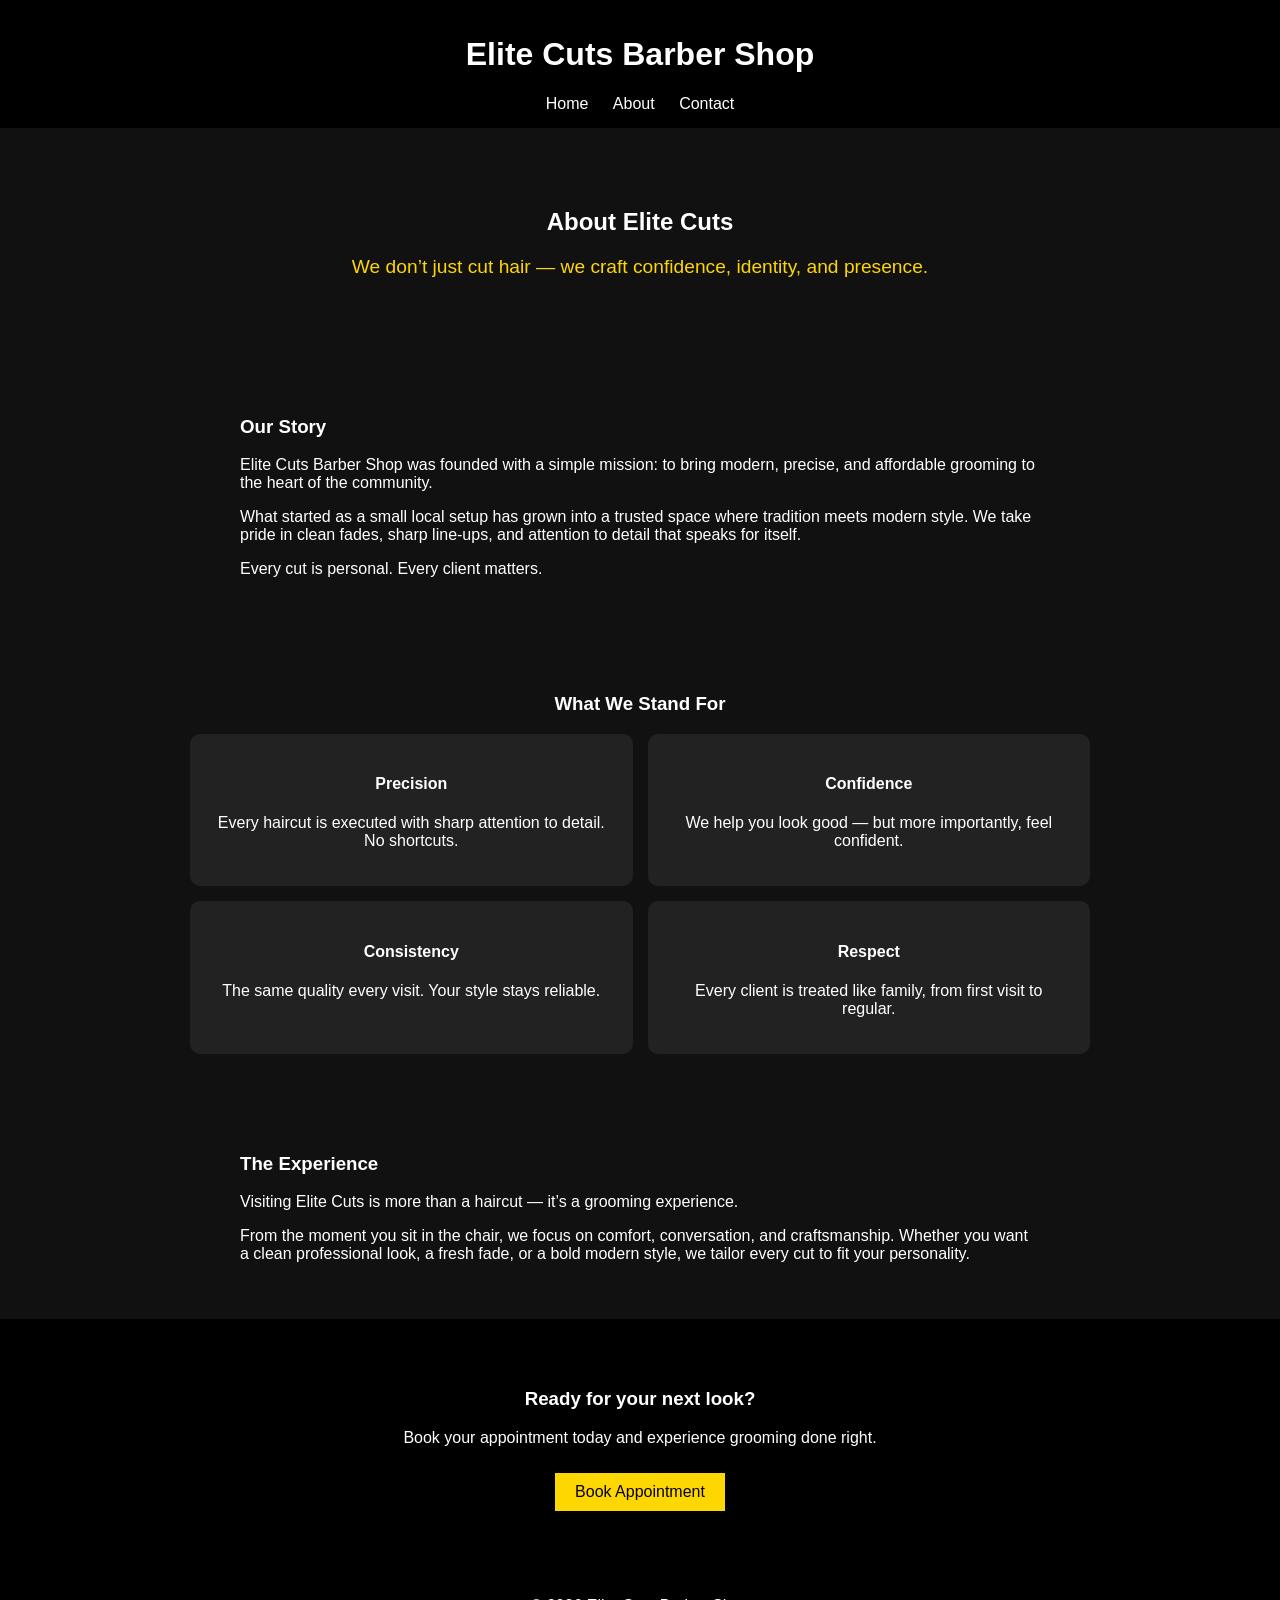
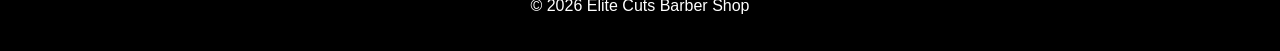
<file: about.html>
<!doctype html>
<html lang="en">
  <head>
    <meta charset="UTF-8" />
    <title>About - Elite Cuts Barber Shop</title>
    <link rel="stylesheet" href="styles.css" />
  </head>
  <body>
    <header>
      <h1>Elite Cuts Barber Shop</h1>
      <nav>
        <a href="home.html">Home</a>
        <a href="about.html">About</a>
        <a href="contact.html">Contact</a>
      </nav>
    </header>

    <!-- HERO SECTION -->
    <section class="about-hero">
      <h2>About Elite Cuts</h2>
      <p class="lead">
        We don’t just cut hair — we craft confidence, identity, and presence.
      </p>
    </section>

    <!-- STORY SECTION -->
    <section class="content-section">
      <h3>Our Story</h3>

      <p>
        Elite Cuts Barber Shop was founded with a simple mission: to bring
        modern, precise, and affordable grooming to the heart of the community.
      </p>

      <p>
        What started as a small local setup has grown into a trusted space where
        tradition meets modern style. We take pride in clean fades, sharp
        line-ups, and attention to detail that speaks for itself.
      </p>

      <p>Every cut is personal. Every client matters.</p>
    </section>

    <!-- VALUES SECTION -->
    <section class="values-section">
      <h3>What We Stand For</h3>

      <div class="values-grid">
        <div class="value-card">
          <h4>Precision</h4>
          <p>
            Every haircut is executed with sharp attention to detail. No
            shortcuts.
          </p>
        </div>

        <div class="value-card">
          <h4>Confidence</h4>
          <p>We help you look good — but more importantly, feel confident.</p>
        </div>

        <div class="value-card">
          <h4>Consistency</h4>
          <p>The same quality every visit. Your style stays reliable.</p>
        </div>

        <div class="value-card">
          <h4>Respect</h4>
          <p>
            Every client is treated like family, from first visit to regular.
          </p>
        </div>
      </div>
    </section>

    <!-- EXPERIENCE SECTION -->
    <section class="content-section">
      <h3>The Experience</h3>

      <p>
        Visiting Elite Cuts is more than a haircut — it’s a grooming experience.
      </p>

      <p>
        From the moment you sit in the chair, we focus on comfort, conversation,
        and craftsmanship. Whether you want a clean professional look, a fresh
        fade, or a bold modern style, we tailor every cut to fit your
        personality.
      </p>
    </section>

    <!-- CTA SECTION -->
    <section class="cta-section">
      <h3>Ready for your next look?</h3>
      <p>Book your appointment today and experience grooming done right.</p>
      <a href="index.html" class="btn">Book Appointment</a>
    </section>

    <footer>
      <p>© 2026 Elite Cuts Barber Shop</p>
    </footer>
  </body>
</html>
</file>
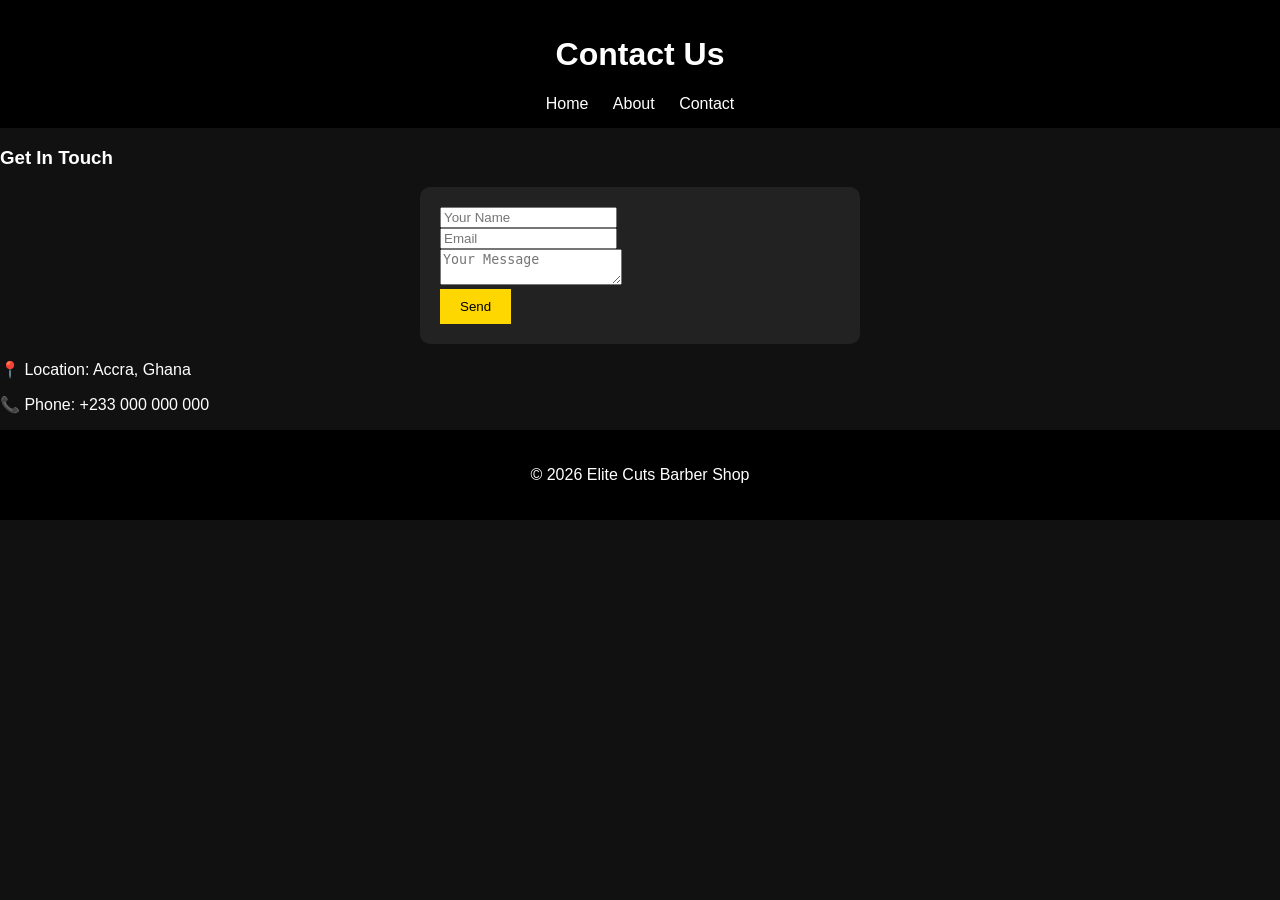
<file: contact.html>
<!doctype html>
<html lang="en">
  <head>
    <meta charset="UTF-8" />
    <title>Contact - Elite Cuts</title>
    <link rel="stylesheet" href="styles.css" />
  </head>
  <body>
    <header>
      <h1>Contact Us</h1>
      <nav>
        <a href="home.html">Home</a>
        <a href="about.html">About</a>
        <a href="contact.html">Contact</a>
      </nav>
    </header>

    <section class="content">
      <h3>Get In Touch</h3>

      <form class="contact-form">
        <input type="text" placeholder="Your Name" required /><br />
        <input type="email" placeholder="Email" required /><br />
        <!-- <input type="text" placeholder="Subject" required /><br /> -->
        <textarea placeholder="Your Message"></textarea><br />
        <button type="submit">Send</button>
      </form>

      <p>📍 Location: Accra, Ghana</p>
      <p>📞 Phone: +233 000 000 000</p>
    </section>

    <footer>
      <p>© 2026 Elite Cuts Barber Shop</p>
    </footer>
  </body>
</html>
</file>
<file: styles.css>
body {
  font-family: Arial, sans-serif;
  margin: 0;
  background: #111;
  color: white;
}

header {
  background: #000;
  padding: 15px;
  text-align: center;
}

nav a {
  color: white;
  margin: 10px;
  text-decoration: none;
}

.hero {
  text-align: center;
  padding: 80px;
  background: url("images/homepageimg.jpg") center/cover;
}

button {
  padding: 10px 20px;
  border: none;
  background: gold;
  cursor: pointer;
}

.services {
  padding: 40px;
  text-align: center;
}

.grid {
  display: grid;
  grid-template-columns: repeat(2, 1fr);
  gap: 15px;
}

.card {
  background: #222;
  padding: 20px;
  border-radius: 10px;
}

/* Modal */
.modal {
  display: none;
  position: fixed;
  top: 0;
  left: 0;
  width: 100%;
  height: 100%;
  background: rgba(0, 0, 0, 0.7);
}

.modal-content {
  background: white;
  color: black;
  margin: 10% auto;
  padding: 20px;
  width: 300px;
}

.close {
  float: right;
  cursor: pointer;
}

footer {
  text-align: center;
  padding: 20px;
  background: #000;
}

.about-text {
  padding: 40px;
  text-align: left;
  max-width: 600px;
  margin: 1em;
}

.about-hero {
  text-align: center;
  padding: 60px 20px;
  background: #111;
}

.lead {
  font-size: 1.2rem;
  color: gold;
}

.content-section {
  padding: 40px 20px;
  max-width: 800px;
  margin: auto;
}

.values-section {
  padding: 40px 20px;
  text-align: center;
}

.values-grid {
  display: grid;
  grid-template-columns: repeat(2, 1fr);
  gap: 15px;
  max-width: 900px;
  margin: auto;
}

.value-card {
  background: #222;
  padding: 20px;
  border-radius: 10px;
}

.cta-section {
  text-align: center;
  padding: 50px 20px;
  background: #000;
}

.btn {
  display: inline-block;
  padding: 10px 20px;
  background: gold;
  color: black;
  text-decoration: none;
  margin-top: 10px;
}

.contact-form {
  max-width: 400px;
  margin: auto;
  padding: 20px;
  background: #222;
  border-radius: 10px;
}

.group-members {
  padding: 40px 20px;
  text-align: left;
  font-size: 1.2rem;
  font-weight: bold;
}
</file>
